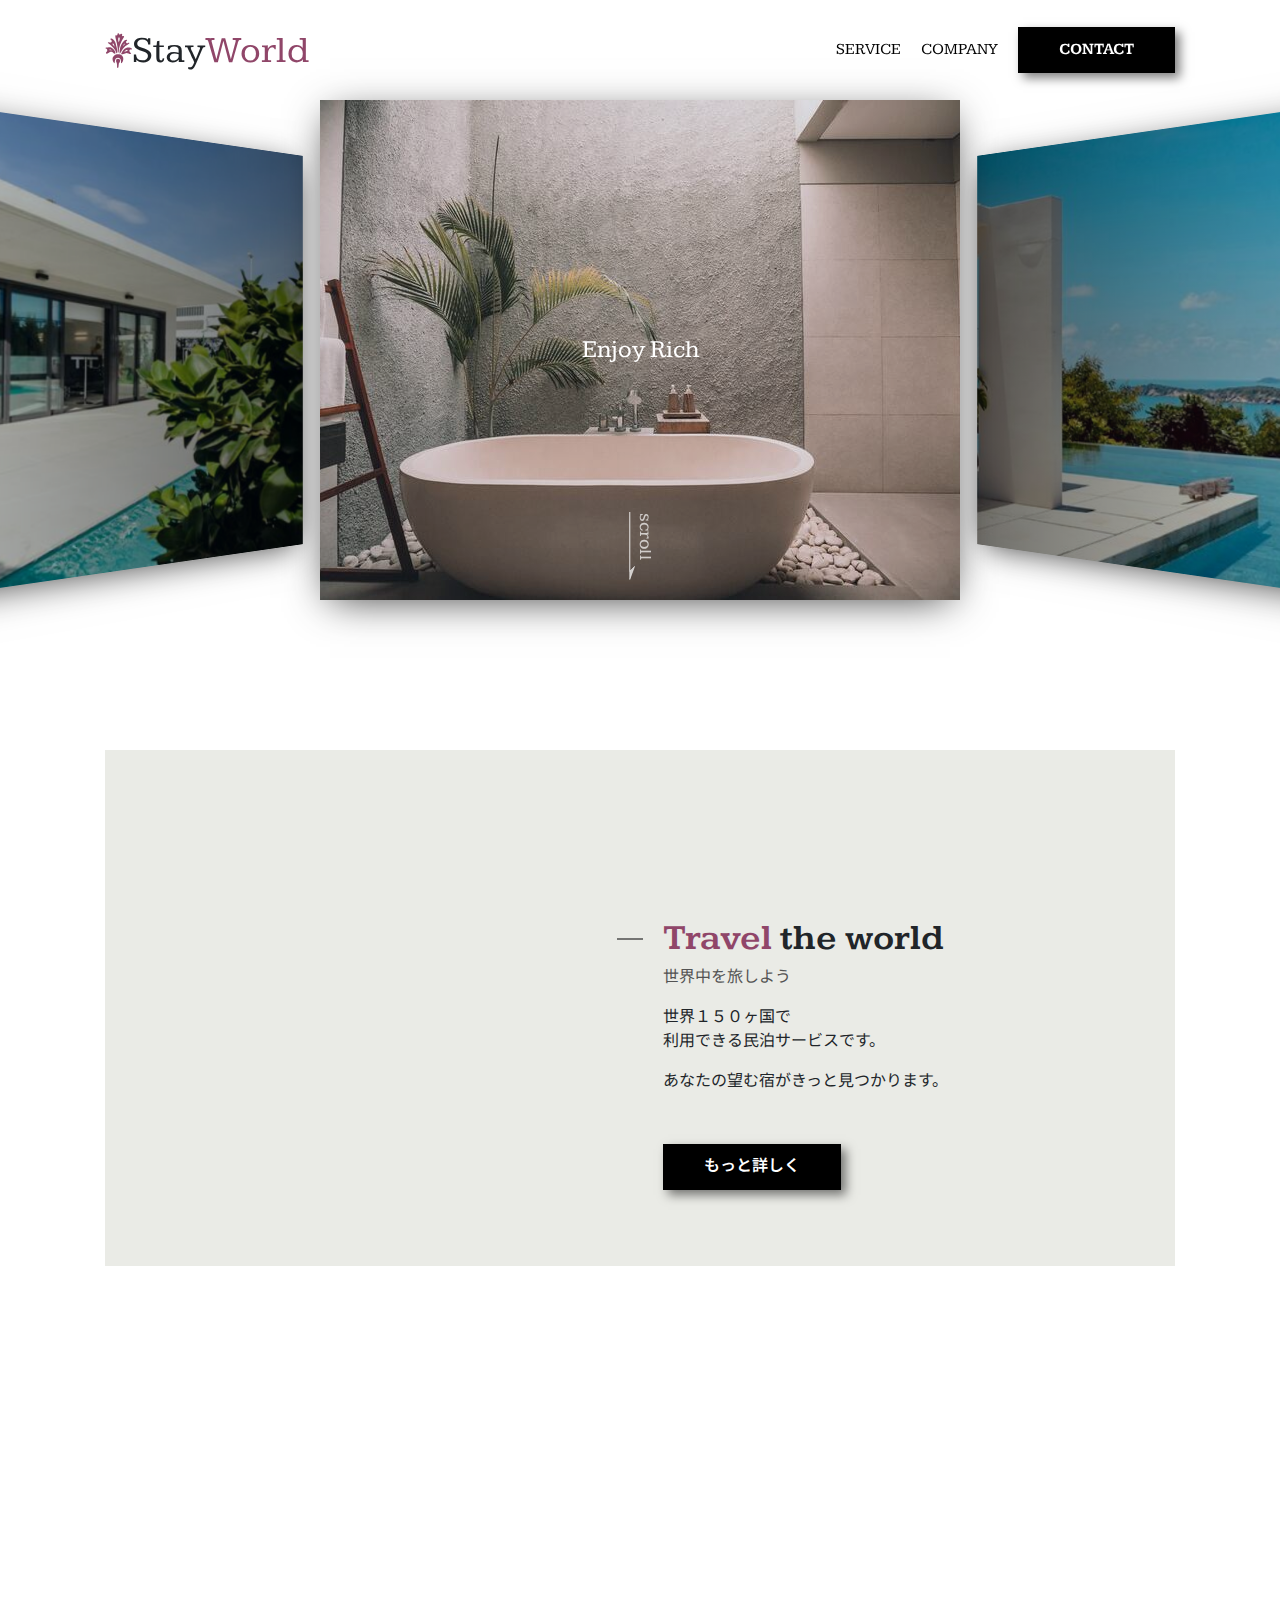
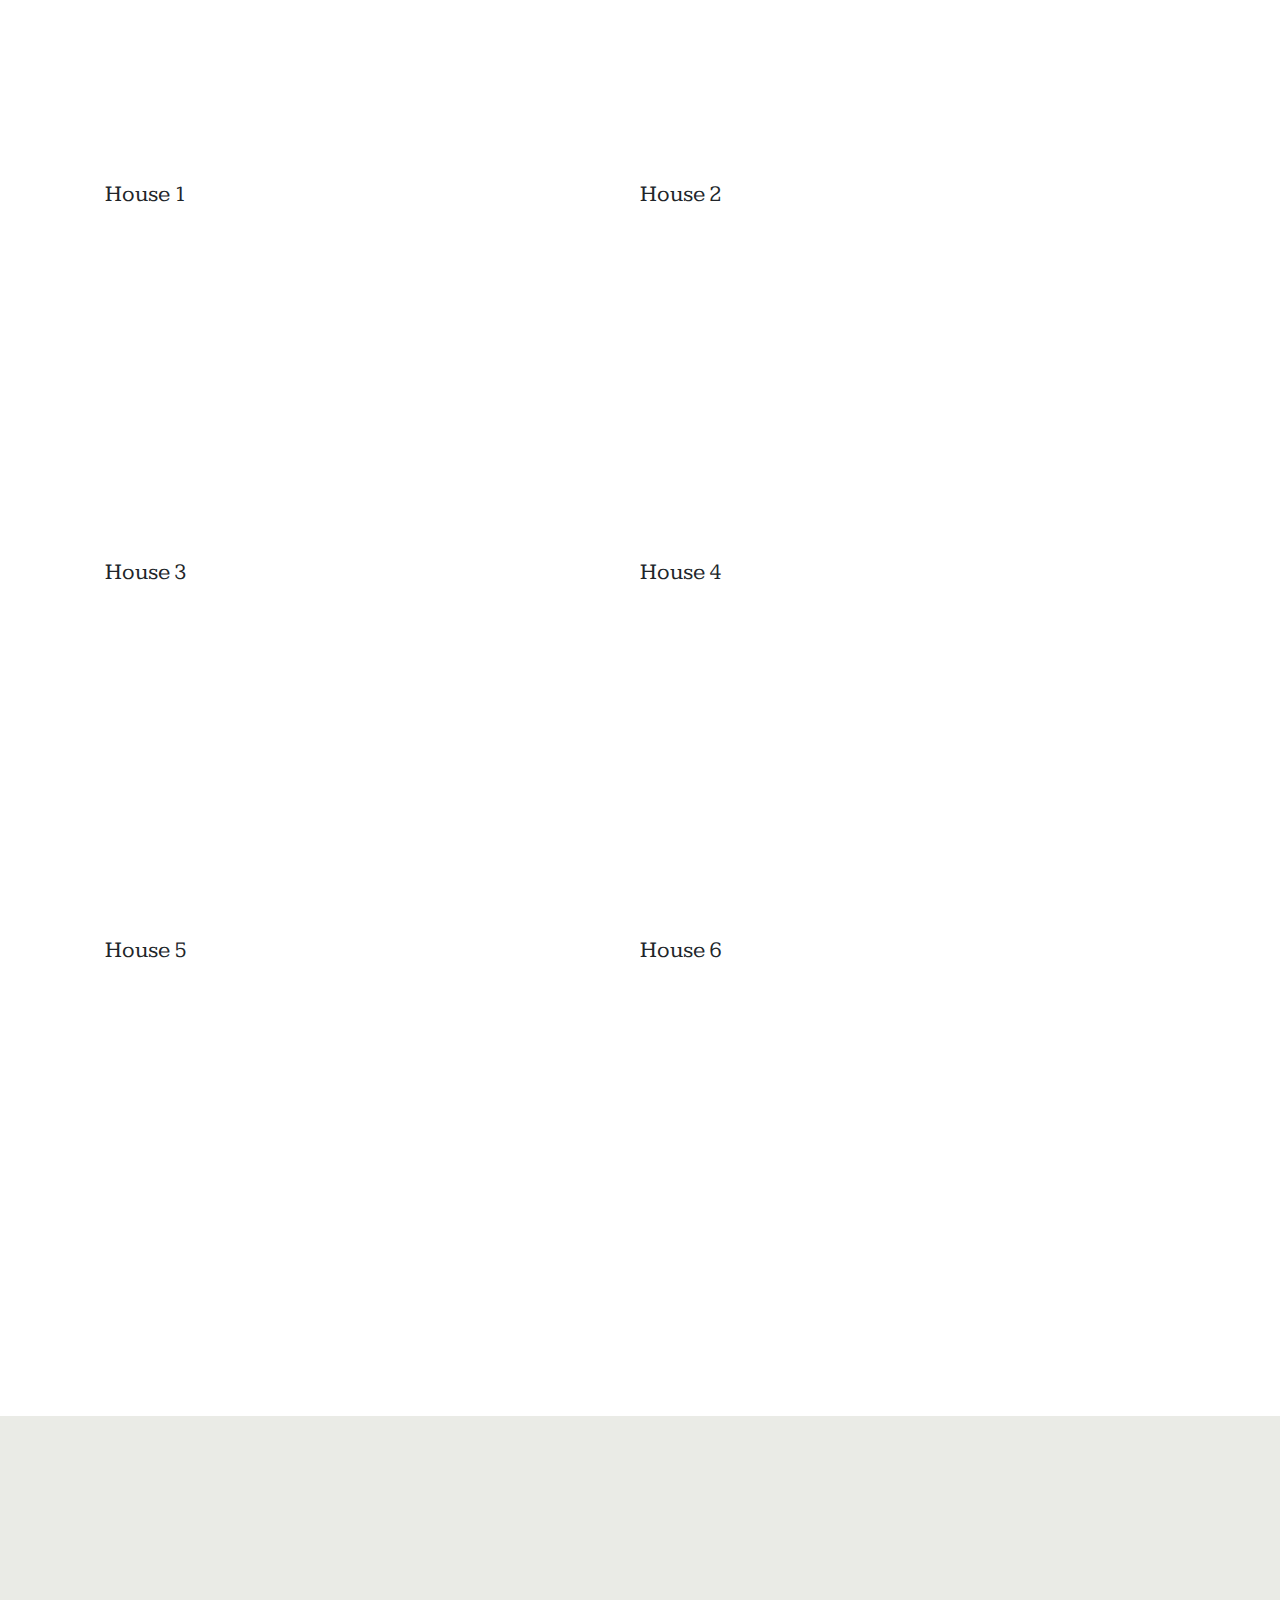
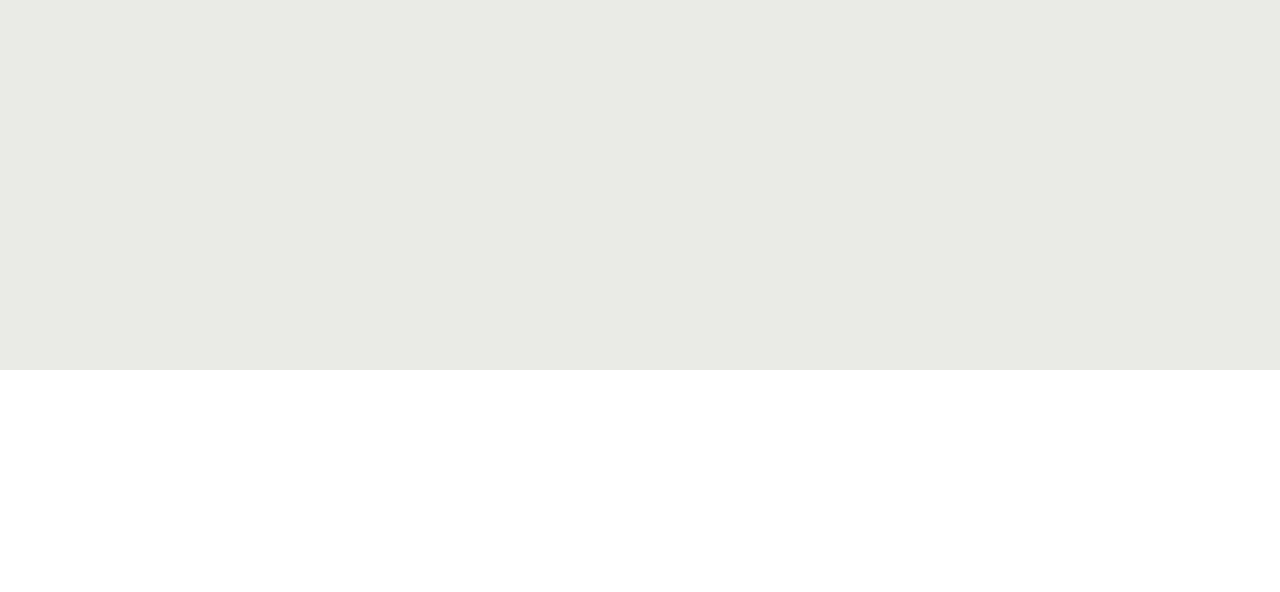
<file: public/index.html>
<!DOCTYPE html>
<html lang="ja">
  <head>
    <meta charset="UTF-8" />
    <meta name="viewport" content="width=device-width, initial-scale=1.0" />
    <meta http-equiv="X-UA-Compatible" content="ie=edge" />
    <title>StayWorld</title>
    <meta name="description" content="This site is a test site.">
    <link rel="icon" href="images/favicon.png">
    <link rel="stylesheet" href="styles/loader.css">
    <script src="scripts/vendors/pace.js"></script>
    <link href="https://fonts.googleapis.com/css2?family=Kameron:wght@400;700&family=Noto+Sans+JP:wght@500&display=swap" rel="stylesheet">
    <link rel="stylesheet" href="styles/vendors/bootstrap-reboot.css" />
    <link rel="stylesheet" href="styles/vendors/swiper.min.css" />
    <link rel="stylesheet" href="styles/style.css" />
  </head>
  <body>
    <div id="global-container">
      <div id="container">
        <div class="mobile-menu__cover"></div>
        <div class="nav-trigger"></div>
        <header class="header">
          <div class="header__inner appear up">
            <div class="logo item">
              <img src="images/logo.svg" alt="" class="logo__img" />
              <span class="logo__stay">Stay</span>
              <span class="logo__world">World</span>
            </div>
            <nav class="header__nav">
              <ul class="header__ul">
                <li class="header__li item"><a href="#">Service</a></li>
                <li class="header__li item"><a href="#">Company</a></li>
                <li class="header__li item">
                  <a class="btn filled" href="#">Contact</a>
                </li>
              </ul>
            </nav>
            <button class="mobile-menu__btn">
              <span></span>
              <span></span>
              <span></span>
            </button>
          </div>
        </header>
        <div id="content">
          <div class="hero">
            <div class="swiper-container">
              <div class="swiper-wrapper">
                <div class="swiper-slide">
                  <div class="hero__title">Enjoy Rich</div>
                  <img src="images/image-1.jpg" alt="" />
                </div>
                <div class="swiper-slide">
                  <div class="hero__title">Fantastic</div>
                  <img src="images/image-2.jpg" alt="" />
                </div>
                <div class="swiper-slide">
                  <div class="hero__title">Experience</div>
                  <img src="images/image-3.jpg" alt="" />
                </div>
              </div>
              <div class="hero__footer">
                <img class="hero__downarrow" src="images/arrow.svg" />
                <span class="hero__scrolltext">scroll</span>
              </div>
            </div>
          </div>
          <div id="main-content">
            <aside class="side left">
              <div class="side__inner">
                <a class="twitter icon tween-animate-title" href="#">Twitter</a>
                <a class="fb icon tween-animate-title" href="#">Facebook</a>
              </div>
            </aside>
            <main>
              <section class="travel">
                <div class="travel__inner">
                  <div class="travel__img cover-slide">
                    <img
                      class="img-zoom"
                      src="images/image-travel.jpg"
                      alt=""
                    />
                  </div>
                  <div class="travel__texts appear left">
                    <div class="travel__texts-inner">
                      <div class="travel__title main-title item">
                        <span class="purple">Travel</span>
                        <span>the world</span>
                      </div>
                      <div class="travel__sub sub-title item">世界中を旅しよう</div>
                      <div class="travel__description item">
                        <p>
                          世界１５０ヶ国で<br />利用できる民泊サービスです。
                        </p>
                        <p>あなたの望む宿がきっと見つかります。</p>
                      </div>
                      <div class="travel__btn item">
                        <button class="btn filled">もっと詳しく</button>
                      </div>
                    </div>
                  </div>
                </div>
              </section>
              <section class="houses">
                <div>
                  <h2 class="main-title tween-animate-title">Find Your House</h2>
                  <p class="sub-title tween-animate-title">お気に入りの宿泊先を見つけましょう</p>
                </div>
                <div class="houses__inner">
                  <div class="houses__item">
                    <div class="cover-slide hover-darken">
                      <div
                        class="bg-img-zoom img-bg50"
                        style="background-image: url(images/villa-1.jpg)"
                      ></div>
                    </div>
                    <p class="houses__title">House 1</p>
                  </div>
                  <div class="houses__item">
                    <div class="cover-slide hover-darken">
                      <div
                        class="bg-img-zoom img-bg50"
                        style="background-image: url(images/villa-2.jpg)"
                      ></div>
                    </div>
                    <p class="houses__title">House 2</p>
                  </div>
                  <div class="houses__item">
                    <div class="cover-slide hover-darken">
                      <div
                        class="bg-img-zoom img-bg50"
                        style="background-image: url(images/villa-3.jpg)"
                      ></div>
                    </div>
                    <p class="houses__title">House 3</p>
                  </div>
                  <div class="houses__item">
                    <div class="cover-slide hover-darken">
                      <div
                        class="bg-img-zoom img-bg50"
                        style="background-image: url(images/villa-4.jpg)"
                      ></div>
                    </div>
                    <p class="houses__title">House 4</p>
                  </div>
                  <div class="houses__item">
                    <div class="cover-slide hover-darken">
                      <div
                        class="bg-img-zoom img-bg50"
                        style="background-image: url(images/villa-5.jpg)"
                      ></div>
                    </div>
                    <p class="houses__title">House 5</p>
                  </div>
                  <div class="houses__item">
                    <div class="cover-slide hover-darken">
                      <div
                        class="bg-img-zoom img-bg50"
                        style="background-image: url(images/villa-6.jpg)"
                      ></div>
                    </div>
                    <p class="houses__title">House 6</p>
                  </div>
                  <div class="houses__btn appear up">
                    <button class="btn slide-bg item">もっと詳しく</button>
                  </div>
                </div>
              </section>
              <section class="popular">
                <div class="popular__header">
                  <h2 class="main-title tween-animate-title">Popular Place</h2>
                  <p class="sub-title tween-animate-title">人気の観光地で宿泊先を見つけましょう</p>
                </div>
                <div class="popular__inner appear up">
                  <div class="popular__container">
                    <div class="popular__item item">
                      <div class="popular__img">
                        <img src="images/image-p1.jpg" alt="" />
                      </div>
                      <div class="popular__title">パリ</div>
                    </div>
                    <div class="popular__item item">
                      <div class="popular__img">
                        <img src="images/image-p2.jpg" alt="" />
                      </div>
                      <div class="popular__title">ニューヨーク</div>
                    </div>
                    <div class="popular__item item">
                      <div class="popular__img">
                        <img src="images/image-p3.jpg" alt="" />
                      </div>
                      <div class="popular__title">香港</div>
                    </div>
                    <div class="popular__item item">
                      <div class="popular__img">
                        <img src="images/image-p4.jpg" alt="" />
                      </div>
                      <div class="popular__title">大阪</div>
                    </div>
                    <div class="popular__btn appear up">
                      <button class="btn cover-3d item">
                        <span>
                          一覧から探す
                        </span>
                      </button>
                    </div>
                  </div>
                </div>
              </section>
            </main>
            <aside class="side right">
              <div class="side__inner">
                <span class="tween-animate-title">&copy;Code Mafia</span>
              </div>
            </aside>
          </div>
        </div>
        <footer class="footer appear up">
          <div class="logo item">
            <img src="images/logo.svg" alt="" class="logo__img" />
            <span class="logo__stay">Stay</span>
            <span class="logo__world">World</span>
          </div>
          <nav class="footer__nav">
            <ul class="footer__ul">
              <li class="footer__li item"><a href="#">Service</a></li>
              <li class="footer__li item"><a href="#">Contact</a></li>
              <li class="footer__li item"><a href="#">Company</a></li>
              <li class="footer__li item"><a href="#">Sitemap</a></li>
            </ul>
            <div class="footer__copyright item">
              &copy; Code Mafia
            </div>
          </nav>
        </footer>
      </div>
      <nav class="mobile-menu">
        <div class="logo">
          <img src="images/logo.svg" alt="" class="logo__img" />
          <span class="logo__stay">Stay</span>
          <span class="logo__world">World</span>
        </div>
        <ul class="mobile-menu__main">
          <li class="mobile-menu__item">
            <a class="mobile-menu__link" href="#">
              <span class="main-title">Our Service</span>
              <span class="sub-title">サービスについて</span>
            </a>
          </li>
          <li class="mobile-menu__item">
            <a class="mobile-menu__link" href="#">
              <span class="main-title">About Us</span>
              <span class="sub-title">私たちについて</span>
            </a>
          </li>
          <li class="mobile-menu__item">
            <a class="mobile-menu__link" href="#">
              <span class="main-title">Contact Us</span>
              <span class="sub-title">コンタクト方法</span>
            </a>
          </li>
        </ul>
      </nav>
    </div>
    <script src="scripts/vendors/swiper.min.js"></script>
    <script src="scripts/vendors/TweenMax.min.js"></script>
    <script src="scripts/vendors/scroll-polyfill.js"></script>
    <script src="scripts/libs/scroll.js"></script>
    <script src="scripts/libs/text-animation.js"></script>
    <script src="scripts/libs/hero-slider.js"></script>
    <script src="scripts/libs/mobile-menu.js"></script>
    <script src="scripts/main.js"></script>
  </body>
</html>
</file>
<file: public/styles/loader.css>
.pace-done #global-container {
  -webkit-transition: opacity 1s;
  transition: opacity 1s;
  opacity: 1;
}

#global-container {
  opacity: 0;
}

.pace {
  z-index: 2000;
  position: fixed;
  margin: auto;
  top: 0;
  left: 0;
  right: 0;
  bottom: 0;
  width: 100px;
  height: 100px;
}

.pace .pace-progress {
  -webkit-transform: none !important;
          transform: none !important;
  text-align: center;
}

.pace .pace-progress::after {
  content: attr(data-progress-text);
  display: block;
  font-weight: 100;
  font-size: 2em;
  font-family: 'Helvetica Neue', 'Yu Gothic', 'Meiryo', sans-serif;
  color: #535353;
}

.pace.pace-inactive {
  display: none;
}

.pace-progress-inner {
  width: 40px;
  height: 40px;
  background-color: #904669;
  margin: 0 auto;
  -webkit-animation-name: sk-rotateplane;
          animation-name: sk-rotateplane;
  -webkit-animation-duration: 1.2s;
          animation-duration: 1.2s;
  -webkit-animation-timing-function: ease-in-out;
          animation-timing-function: ease-in-out;
  -webkit-animation-delay: 0s;
          animation-delay: 0s;
  -webkit-animation-iteration-count: infinite;
          animation-iteration-count: infinite;
  -webkit-animation-direction: normal;
          animation-direction: normal;
  -webkit-animation-fill-mode: forwards;
          animation-fill-mode: forwards;
}

@-webkit-keyframes sk-rotateplane {
  0% {
    -webkit-transform: perspective(120px) rotateX(0deg) rotateY(0deg);
            transform: perspective(120px) rotateX(0deg) rotateY(0deg);
  }
  50% {
    -webkit-transform: perspective(120px) rotateX(-180deg) rotateY(0deg);
            transform: perspective(120px) rotateX(-180deg) rotateY(0deg);
  }
  100% {
    -webkit-transform: perspective(120px) rotateX(-180deg) rotateY(-180deg);
            transform: perspective(120px) rotateX(-180deg) rotateY(-180deg);
  }
}

@keyframes sk-rotateplane {
  0% {
    -webkit-transform: perspective(120px) rotateX(0deg) rotateY(0deg);
            transform: perspective(120px) rotateX(0deg) rotateY(0deg);
  }
  50% {
    -webkit-transform: perspective(120px) rotateX(-180deg) rotateY(0deg);
            transform: perspective(120px) rotateX(-180deg) rotateY(0deg);
  }
  100% {
    -webkit-transform: perspective(120px) rotateX(-180deg) rotateY(-180deg);
            transform: perspective(120px) rotateX(-180deg) rotateY(-180deg);
  }
}
/*# sourceMappingURL=loader.css.map */
</file>
<file: public/styles/style.css>
@charset "UTF-8";
.appear.up .item {
  -webkit-transform: translateY(6px);
          transform: translateY(6px);
}

.appear.down .item {
  -webkit-transform: translateY(-6px);
          transform: translateY(-6px);
}

.appear.left .item {
  -webkit-transform: translateX(40px);
          transform: translateX(40px);
}

.appear.right .item {
  -webkit-transform: translateX(-40px);
          transform: translateX(-40px);
}

.appear .item {
  -webkit-transition: all 0.8s;
  transition: all 0.8s;
  opacity: 0;
}

.appear.inview .item {
  opacity: 1;
  -webkit-transform: none;
          transform: none;
}

.appear.inview .item:nth-child(1) {
  -webkit-transition-delay: 0.1s;
          transition-delay: 0.1s;
}

.appear.inview .item:nth-child(2) {
  -webkit-transition-delay: 0.2s;
          transition-delay: 0.2s;
}

.appear.inview .item:nth-child(3) {
  -webkit-transition-delay: 0.3s;
          transition-delay: 0.3s;
}

.appear.inview .item:nth-child(4) {
  -webkit-transition-delay: 0.4s;
          transition-delay: 0.4s;
}

.appear.inview .item:nth-child(5) {
  -webkit-transition-delay: 0.5s;
          transition-delay: 0.5s;
}

.appear.inview .item:nth-child(6) {
  -webkit-transition-delay: 0.6s;
          transition-delay: 0.6s;
}

.appear.inview .item:nth-child(7) {
  -webkit-transition-delay: 0.7s;
          transition-delay: 0.7s;
}

.appear.inview .item:nth-child(8) {
  -webkit-transition-delay: 0.8s;
          transition-delay: 0.8s;
}

.appear.inview .item:nth-child(9) {
  -webkit-transition-delay: 0.9s;
          transition-delay: 0.9s;
}

.appear.inview .item:nth-child(10) {
  -webkit-transition-delay: 1s;
          transition-delay: 1s;
}

.btn {
  position: relative;
  display: inline-block;
  background-color: white;
  border: 1px solid black;
  font-weight: 600;
  padding: 10px 40px;
  margin: 10px auto;
  cursor: pointer;
  -webkit-transition: all 0.3s;
  transition: all 0.3s;
  color: black;
  text-decoration: none !important;
}

.btn.float:hover {
  background-color: black;
  color: white;
  -webkit-box-shadow: 5px 5px 10px 0 rgba(0, 0, 0, 0.5);
          box-shadow: 5px 5px 10px 0 rgba(0, 0, 0, 0.5);
}

.btn.filled {
  background-color: black;
  color: white;
  -webkit-box-shadow: 5px 5px 10px 0 rgba(0, 0, 0, 0.5);
          box-shadow: 5px 5px 10px 0 rgba(0, 0, 0, 0.5);
}

.btn.filled:hover {
  background-color: white;
  color: black;
  -webkit-box-shadow: none;
          box-shadow: none;
}

.btn.letter-spacing:hover {
  background-color: black;
  letter-spacing: 3px;
  color: white;
}

.btn.shadow {
  -webkit-box-shadow: none;
          box-shadow: none;
}

.btn.shadow:hover {
  -webkit-transform: translate(-2.5px, -2.5px);
          transform: translate(-2.5px, -2.5px);
  -webkit-box-shadow: 5px 5px 0 0 black;
          box-shadow: 5px 5px 0 0 black;
}

.btn.solid {
  -webkit-box-shadow: 2px 2px 0 0 black;
          box-shadow: 2px 2px 0 0 black;
  border-radius: 7px;
}

.btn.solid:hover {
  -webkit-transform: translate(2px, 2px);
          transform: translate(2px, 2px);
  -webkit-box-shadow: none;
          box-shadow: none;
}

.btn.slide-bg {
  position: relative;
  overflow: hidden;
  z-index: 1;
}

.btn.slide-bg::before {
  content: "";
  display: inline-block;
  width: 100%;
  height: 100%;
  background-color: black;
  position: absolute;
  top: 0;
  left: 0;
  -webkit-transform: translateX(-100%);
          transform: translateX(-100%);
  -webkit-transition: -webkit-transform 0.3s;
  transition: -webkit-transform 0.3s;
  transition: transform 0.3s;
  transition: transform 0.3s, -webkit-transform 0.3s;
  z-index: -1;
}

.btn.slide-bg:hover {
  color: white;
}

.btn.slide-bg:hover::before {
  -webkit-transform: none;
          transform: none;
}

.btn.cover-3d {
  position: relative;
  z-index: 1;
  -webkit-transform-style: preserve-3d;
          transform-style: preserve-3d;
  -webkit-perspective: 300px;
          perspective: 300px;
}

.btn.cover-3d span {
  display: inline-block;
  -webkit-transform: translateZ(20px);
          transform: translateZ(20px);
}

.btn.cover-3d::before {
  content: "";
  display: inline-block;
  width: 100%;
  height: 100%;
  background-color: black;
  position: absolute;
  top: 0;
  left: 0;
  -webkit-transform: rotateX(90deg);
          transform: rotateX(90deg);
  -webkit-transition: all 0.3s;
  transition: all 0.3s;
  -webkit-transform-origin: top center;
          transform-origin: top center;
  opacity: 0;
}

.btn.cover-3d:hover {
  color: white;
}

.btn.cover-3d:hover::before {
  -webkit-transform: none;
          transform: none;
  opacity: 1;
}

.btn-cubic {
  position: relative;
  display: inline-block;
  -webkit-transform-style: preserve-3d;
          transform-style: preserve-3d;
  -webkit-perspective: 300px;
          perspective: 300px;
  width: 150px;
  height: 50px;
  margin: 0 auto;
  cursor: pointer;
  font-weight: 600;
}

.btn-cubic span {
  position: absolute;
  top: 0;
  left: 0;
  width: 100%;
  height: 100%;
  border: 1px solid black;
  line-height: 48px;
  text-align: center;
  -webkit-transition: all 0.3s;
  transition: all 0.3s;
  -webkit-transform-origin: center center -25px;
          transform-origin: center center -25px;
  color: black;
}

.btn-cubic .hovering {
  background-color: black;
  color: white;
  -webkit-transform: rotateX(90deg);
          transform: rotateX(90deg);
}

.btn-cubic .default {
  background-color: white;
  color: black;
  -webkit-transform: rotateX(0);
          transform: rotateX(0);
}

.btn-cubic:hover .hovering {
  -webkit-transform: rotateX(0);
          transform: rotateX(0);
}

.btn-cubic:hover .default {
  -webkit-transform: rotateX(-90deg);
          transform: rotateX(-90deg);
}

.swiper-container {
  overflow: visible !important;
}

.swiper-slide {
  height: 500px;
  overflow: hidden;
}

.swiper-slide > img {
  width: 100%;
  height: 100%;
  max-width: 100%;
  -o-object-fit: cover;
     object-fit: cover;
  -webkit-transform: scale(1.3);
          transform: scale(1.3);
  -webkit-transition: -webkit-transform 1.9s ease;
  transition: -webkit-transform 1.9s ease;
  transition: transform 1.9s ease;
  transition: transform 1.9s ease, -webkit-transform 1.9s ease;
}

.swiper-slide::after {
  content: "";
  position: absolute;
  top: 0;
  left: 0;
  width: 100%;
  height: 100%;
  background-color: rgba(0, 61, 125, 0.1);
}

.swiper-slide-active > img {
  -webkit-transform: none;
          transform: none;
}

.swiper-slide-active .hero__title {
  opacity: 1;
  -webkit-transform: translate(-50%, -50%);
          transform: translate(-50%, -50%);
}

.hero {
  overflow: hidden;
  padding-top: 100px;
}

.hero__title {
  position: absolute;
  top: 50%;
  left: 50%;
  -webkit-transform: translate(-50%, calc(-50% + 20px));
          transform: translate(-50%, calc(-50% + 20px));
  color: white;
  font-size: 25px;
  z-index: 2;
  opacity: 0;
  -webkit-transition: opacity 0.3s ease 1s, -webkit-transform 0.3s ease 1s;
  transition: opacity 0.3s ease 1s, -webkit-transform 0.3s ease 1s;
  transition: opacity 0.3s ease 1s, transform 0.3s ease 1s;
  transition: opacity 0.3s ease 1s, transform 0.3s ease 1s, -webkit-transform 0.3s ease 1s;
}

.hero__footer {
  position: absolute;
  left: 50%;
  bottom: 20px;
  -webkit-transform: translateX(-50%);
          transform: translateX(-50%);
  z-index: 2;
  height: 68px;
  width: 22px;
  overflow: hidden;
}

.hero__downarrow {
  position: absolute;
  left: 0;
  bottom: 0;
  width: 6px;
  -webkit-animation-name: kf-arrow-anime;
          animation-name: kf-arrow-anime;
  -webkit-animation-duration: 2s;
          animation-duration: 2s;
  -webkit-animation-timing-function: linear;
          animation-timing-function: linear;
  -webkit-animation-delay: 0s;
          animation-delay: 0s;
  -webkit-animation-iteration-count: infinite;
          animation-iteration-count: infinite;
  -webkit-animation-direction: normal;
          animation-direction: normal;
  -webkit-animation-fill-mode: forwards;
          animation-fill-mode: forwards;
}

.hero__scrolltext {
  position: absolute;
  -webkit-transform: rotate(90deg);
          transform: rotate(90deg);
  color: rgba(255, 255, 255, 0.7);
  left: -8px;
  top: 11px;
  font-size: 1.2em;
}

@-webkit-keyframes kf-arrow-anime {
  0%,
  50%,
  100% {
    -webkit-transform: translateY(-10%);
            transform: translateY(-10%);
  }
  30% {
    -webkit-transform: none;
            transform: none;
  }
}

@keyframes kf-arrow-anime {
  0%,
  50%,
  100% {
    -webkit-transform: translateY(-10%);
            transform: translateY(-10%);
  }
  30% {
    -webkit-transform: none;
            transform: none;
  }
}

.animate-title,
.tween-animate-title {
  opacity: 0;
}

.animate-title.inview,
.tween-animate-title.inview {
  opacity: 1;
}

.animate-title.inview .char,
.tween-animate-title.inview .char {
  display: inline-block;
}

.animate-title .char,
.tween-animate-title .char {
  opacity: 0;
}

.animate-title.inview .char {
  -webkit-animation-name: kf-animate-chars;
          animation-name: kf-animate-chars;
  -webkit-animation-duration: 0.5s;
          animation-duration: 0.5s;
  -webkit-animation-timing-function: cubic-bezier(0.39, 1.57, 0.58, 1);
          animation-timing-function: cubic-bezier(0.39, 1.57, 0.58, 1);
  -webkit-animation-delay: 0s;
          animation-delay: 0s;
  -webkit-animation-iteration-count: 1;
          animation-iteration-count: 1;
  -webkit-animation-direction: normal;
          animation-direction: normal;
  -webkit-animation-fill-mode: both;
          animation-fill-mode: both;
}

.animate-title.inview .char:nth-child(1) {
  -webkit-animation-delay: 0.04s;
          animation-delay: 0.04s;
}

.animate-title.inview .char:nth-child(2) {
  -webkit-animation-delay: 0.08s;
          animation-delay: 0.08s;
}

.animate-title.inview .char:nth-child(3) {
  -webkit-animation-delay: 0.12s;
          animation-delay: 0.12s;
}

.animate-title.inview .char:nth-child(4) {
  -webkit-animation-delay: 0.16s;
          animation-delay: 0.16s;
}

.animate-title.inview .char:nth-child(5) {
  -webkit-animation-delay: 0.2s;
          animation-delay: 0.2s;
}

.animate-title.inview .char:nth-child(6) {
  -webkit-animation-delay: 0.24s;
          animation-delay: 0.24s;
}

.animate-title.inview .char:nth-child(7) {
  -webkit-animation-delay: 0.28s;
          animation-delay: 0.28s;
}

.animate-title.inview .char:nth-child(8) {
  -webkit-animation-delay: 0.32s;
          animation-delay: 0.32s;
}

.animate-title.inview .char:nth-child(9) {
  -webkit-animation-delay: 0.36s;
          animation-delay: 0.36s;
}

.animate-title.inview .char:nth-child(10) {
  -webkit-animation-delay: 0.4s;
          animation-delay: 0.4s;
}

.animate-title.inview .char:nth-child(11) {
  -webkit-animation-delay: 0.44s;
          animation-delay: 0.44s;
}

.animate-title.inview .char:nth-child(12) {
  -webkit-animation-delay: 0.48s;
          animation-delay: 0.48s;
}

.animate-title.inview .char:nth-child(13) {
  -webkit-animation-delay: 0.52s;
          animation-delay: 0.52s;
}

.animate-title.inview .char:nth-child(14) {
  -webkit-animation-delay: 0.56s;
          animation-delay: 0.56s;
}

.animate-title.inview .char:nth-child(15) {
  -webkit-animation-delay: 0.6s;
          animation-delay: 0.6s;
}

.animate-title.inview .char:nth-child(16) {
  -webkit-animation-delay: 0.64s;
          animation-delay: 0.64s;
}

.animate-title.inview .char:nth-child(17) {
  -webkit-animation-delay: 0.68s;
          animation-delay: 0.68s;
}

.animate-title.inview .char:nth-child(18) {
  -webkit-animation-delay: 0.72s;
          animation-delay: 0.72s;
}

.animate-title.inview .char:nth-child(19) {
  -webkit-animation-delay: 0.76s;
          animation-delay: 0.76s;
}

.animate-title.inview .char:nth-child(20) {
  -webkit-animation-delay: 0.8s;
          animation-delay: 0.8s;
}

.animate-title.inview .char:nth-child(21) {
  -webkit-animation-delay: 0.84s;
          animation-delay: 0.84s;
}

.animate-title.inview .char:nth-child(22) {
  -webkit-animation-delay: 0.88s;
          animation-delay: 0.88s;
}

.animate-title.inview .char:nth-child(23) {
  -webkit-animation-delay: 0.92s;
          animation-delay: 0.92s;
}

.animate-title.inview .char:nth-child(24) {
  -webkit-animation-delay: 0.96s;
          animation-delay: 0.96s;
}

.animate-title.inview .char:nth-child(25) {
  -webkit-animation-delay: 1s;
          animation-delay: 1s;
}

.animate-title.inview .char:nth-child(26) {
  -webkit-animation-delay: 1.04s;
          animation-delay: 1.04s;
}

.animate-title.inview .char:nth-child(27) {
  -webkit-animation-delay: 1.08s;
          animation-delay: 1.08s;
}

.animate-title.inview .char:nth-child(28) {
  -webkit-animation-delay: 1.12s;
          animation-delay: 1.12s;
}

.animate-title.inview .char:nth-child(29) {
  -webkit-animation-delay: 1.16s;
          animation-delay: 1.16s;
}

.animate-title.inview .char:nth-child(30) {
  -webkit-animation-delay: 1.2s;
          animation-delay: 1.2s;
}

@-webkit-keyframes kf-animate-chars {
  0% {
    opacity: 0;
    -webkit-transform: translateY(-50%);
            transform: translateY(-50%);
  }
  100% {
    opacity: 1;
    -webkit-transform: translateY(0);
            transform: translateY(0);
  }
}

@keyframes kf-animate-chars {
  0% {
    opacity: 0;
    -webkit-transform: translateY(-50%);
            transform: translateY(-50%);
  }
  100% {
    opacity: 1;
    -webkit-transform: translateY(0);
            transform: translateY(0);
  }
}

.cover-slide {
  position: relative;
  overflow: hidden;
}

.cover-slide::after {
  content: "";
  position: absolute;
  z-index: 2;
  top: 0;
  left: 0;
  right: 0;
  bottom: 0;
  background-color: #eaebe6;
  opacity: 0;
}

.cover-slide.inview::after {
  opacity: 1;
  -webkit-animation-name: kf-cover-slide;
          animation-name: kf-cover-slide;
  -webkit-animation-duration: 1.6s;
          animation-duration: 1.6s;
  -webkit-animation-timing-function: ease-in-out;
          animation-timing-function: ease-in-out;
  -webkit-animation-delay: 0s;
          animation-delay: 0s;
  -webkit-animation-iteration-count: 1;
          animation-iteration-count: 1;
  -webkit-animation-direction: normal;
          animation-direction: normal;
  -webkit-animation-fill-mode: both;
          animation-fill-mode: both;
}

@-webkit-keyframes kf-cover-slide {
  0% {
    -webkit-transform-origin: left;
            transform-origin: left;
    -webkit-transform: scaleX(0);
            transform: scaleX(0);
  }
  50% {
    -webkit-transform-origin: left;
            transform-origin: left;
    -webkit-transform: scaleX(1);
            transform: scaleX(1);
  }
  50.1% {
    -webkit-transform-origin: right;
            transform-origin: right;
    -webkit-transform: scaleX(1);
            transform: scaleX(1);
  }
  100% {
    -webkit-transform-origin: right;
            transform-origin: right;
    -webkit-transform: scaleX(0);
            transform: scaleX(0);
  }
}

@keyframes kf-cover-slide {
  0% {
    -webkit-transform-origin: left;
            transform-origin: left;
    -webkit-transform: scaleX(0);
            transform: scaleX(0);
  }
  50% {
    -webkit-transform-origin: left;
            transform-origin: left;
    -webkit-transform: scaleX(1);
            transform: scaleX(1);
  }
  50.1% {
    -webkit-transform-origin: right;
            transform-origin: right;
    -webkit-transform: scaleX(1);
            transform: scaleX(1);
  }
  100% {
    -webkit-transform-origin: right;
            transform-origin: right;
    -webkit-transform: scaleX(0);
            transform: scaleX(0);
  }
}

.img-zoom, .bg-img-zoom {
  opacity: 0;
}

.inview .img-zoom, .inview .bg-img-zoom {
  opacity: 1;
  -webkit-transition: -webkit-transform 0.3s ease;
  transition: -webkit-transform 0.3s ease;
  transition: transform 0.3s ease;
  transition: transform 0.3s ease, -webkit-transform 0.3s ease;
  -webkit-animation-name: kf-img-show;
          animation-name: kf-img-show;
  -webkit-animation-duration: 1.6s;
          animation-duration: 1.6s;
  -webkit-animation-timing-function: ease-in-out;
          animation-timing-function: ease-in-out;
  -webkit-animation-delay: 0s;
          animation-delay: 0s;
  -webkit-animation-iteration-count: 1;
          animation-iteration-count: 1;
  -webkit-animation-direction: normal;
          animation-direction: normal;
  -webkit-animation-fill-mode: none;
          animation-fill-mode: none;
}

.inview .img-zoom:hover, .inview .bg-img-zoom:hover {
  -webkit-transform: scale(1.05);
          transform: scale(1.05);
}

@-webkit-keyframes kf-img-show {
  0% {
    opacity: 0;
  }
  50% {
    opacity: 0;
  }
  50.1% {
    opacity: 1;
    -webkit-transform: scale(1.5);
            transform: scale(1.5);
  }
  100% {
    opacity: 1;
  }
}

@keyframes kf-img-show {
  0% {
    opacity: 0;
  }
  50% {
    opacity: 0;
  }
  50.1% {
    opacity: 1;
    -webkit-transform: scale(1.5);
            transform: scale(1.5);
  }
  100% {
    opacity: 1;
  }
}

.hover-darken::before {
  content: "";
  position: absolute;
  top: 0;
  left: 0;
  width: 100%;
  height: 100%;
  z-index: 1;
  -webkit-transition: background-color 0.3s ease;
  transition: background-color 0.3s ease;
  pointer-events: none;
  -webkit-animation-name: kf-img-show;
          animation-name: kf-img-show;
  -webkit-animation-duration: 1.6s;
          animation-duration: 1.6s;
  -webkit-animation-timing-function: ease-in-out;
          animation-timing-function: ease-in-out;
  -webkit-animation-delay: 0s;
          animation-delay: 0s;
  -webkit-animation-iteration-count: 1;
          animation-iteration-count: 1;
  -webkit-animation-direction: normal;
          animation-direction: normal;
  -webkit-animation-fill-mode: none;
          animation-fill-mode: none;
}

.hover-darken:hover::before {
  background-color: rgba(0, 0, 0, 0.4);
}

.bg-img-zoom {
  background-image: url(images/image-1.jpg);
  background-repeat: no-repeat;
  background-position: center;
  background-size: cover;
  width: 100%;
}

.img-bg50 {
  position: relative;
}

.img-bg50::before {
  display: block;
  content: '';
  padding-top: 50%;
}

.mobile-menu {
  position: fixed;
  right: 0;
  top: 60px;
  width: 300px;
}

.mobile-menu .logo {
  padding: 0 40px;
  font-size: 38px;
}

.mobile-menu__btn {
  background-color: unset;
  border: none;
  outline: none !important;
  cursor: pointer;
}

.mobile-menu__btn > span {
  background-color: black;
  width: 35px;
  height: 2px;
  display: block;
  margin-bottom: 9px;
  -webkit-transition: -webkit-transform 0.7s;
  transition: -webkit-transform 0.7s;
  transition: transform 0.7s;
  transition: transform 0.7s, -webkit-transform 0.7s;
}

.mobile-menu__btn > span:last-child {
  margin-bottom: 0;
}

.mobile-menu__cover {
  position: absolute;
  top: 0;
  left: 0;
  width: 100%;
  height: 100%;
  background-color: rgba(0, 0, 0, 0.3);
  opacity: 0;
  visibility: hidden;
  -webkit-transition: opacity 1s;
  transition: opacity 1s;
  cursor: pointer;
  z-index: 200;
}

.mobile-menu__main {
  padding: 0;
  -webkit-perspective: 2000px;
          perspective: 2000px;
  -webkit-transform-style: preserve-3d;
          transform-style: preserve-3d;
}

.mobile-menu__item {
  list-style: none;
  display: block;
  -webkit-transform: translate3d(0, 0, -1000px);
          transform: translate3d(0, 0, -1000px);
  padding: 0 40px;
  -webkit-transition: opacity 0.2s, -webkit-transform 0.3s;
  transition: opacity 0.2s, -webkit-transform 0.3s;
  transition: transform 0.3s, opacity 0.2s;
  transition: transform 0.3s, opacity 0.2s, -webkit-transform 0.3s;
  opacity: 0;
}

.mobile-menu__link {
  display: block;
  margin-top: 30px;
  color: black;
  text-decoration: none !important;
}

.menu-open #container {
  -webkit-transform: translate(-300px, 60px);
          transform: translate(-300px, 60px);
  -webkit-box-shadow: 0 8px 40px -10px rgba(0, 0, 0, 0.8);
          box-shadow: 0 8px 40px -10px rgba(0, 0, 0, 0.8);
}

.menu-open .mobile-menu__cover {
  opacity: 1;
  visibility: visible;
}

.menu-open .mobile-menu__item {
  -webkit-transform: none;
          transform: none;
  opacity: 1;
}

.menu-open .mobile-menu__item:nth-child(1) {
  -webkit-transition-delay: 0.07s;
          transition-delay: 0.07s;
}

.menu-open .mobile-menu__item:nth-child(2) {
  -webkit-transition-delay: 0.14s;
          transition-delay: 0.14s;
}

.menu-open .mobile-menu__item:nth-child(3) {
  -webkit-transition-delay: 0.21s;
          transition-delay: 0.21s;
}

.menu-open .mobile-menu__item:nth-child(4) {
  -webkit-transition-delay: 0.28s;
          transition-delay: 0.28s;
}

.menu-open .mobile-menu__item:nth-child(5) {
  -webkit-transition-delay: 0.35s;
          transition-delay: 0.35s;
}

.menu-open .mobile-menu__btn > span {
  background-color: black;
}

.menu-open .mobile-menu__btn > span:nth-child(1) {
  -webkit-transition-delay: 70ms;
          transition-delay: 70ms;
  -webkit-transform: translateY(11px) rotate(135deg);
          transform: translateY(11px) rotate(135deg);
}

.menu-open .mobile-menu__btn > span:nth-child(2) {
  -webkit-transition-delay: 0s;
          transition-delay: 0s;
  -webkit-transform: translateX(-18px) scaleX(0);
          transform: translateX(-18px) scaleX(0);
}

.menu-open .mobile-menu__btn > span:nth-child(3) {
  -webkit-transition-delay: 140ms;
          transition-delay: 140ms;
  -webkit-transform: translateY(-11px) rotate(-135deg);
          transform: translateY(-11px) rotate(-135deg);
}

/******************************************************************

Stylesheet: ベーススタイル

******************************************************************/
body {
  font-family: "Kameron", "Noto Sans JP", sans-serif;
}

img {
  max-width: 100%;
  vertical-align: bottom;
}

.font-sm, .sub-title {
  font-size: 14px;
}

.font-md, .popular__title {
  font-size: 17px;
}

.font-lr, .houses__title {
  font-size: 17px;
}

.font-lg, .main-title {
  font-size: 25px;
}

.mb-sm, .travel__sub, .travel__img, .houses__title, .popular__title {
  margin-bottom: 16px !important;
}

.mb-lg, .travel, .houses, .popular__btn {
  margin-bottom: 80px !important;
}

.pb-sm, .travel__texts, .popular__container {
  padding-bottom: 16px !important;
}

.pb-lg, .hero {
  padding-bottom: 80px !important;
}

.content-width, .header__inner, .travel, .houses, .popular__header, .popular__container, .footer {
  width: 90%;
  margin: 0 auto;
  max-width: 1070px;
}

.main-title {
  font-weight: 600;
  margin-bottom: 0;
  display: block;
}

.sub-title {
  color: #535353;
}

.flex, .travel__inner, .houses__inner, .popular__container, .footer__nav, .footer__ul {
  display: -webkit-box;
  display: -ms-flexbox;
  display: flex;
  -webkit-box-orient: vertical;
  -webkit-box-direction: normal;
      -ms-flex-direction: column;
          flex-direction: column;
}

.purple {
  color: #904669;
}

#main-content {
  position: relative;
  z-index: 0;
}

main {
  position: relative;
  z-index: -1;
}

#container {
  background-color: white;
  position: relative;
  z-index: 10;
  -webkit-transition: -webkit-transform 0.5s, -webkit-box-shadow 0.5s;
  transition: -webkit-transform 0.5s, -webkit-box-shadow 0.5s;
  transition: transform 0.5s, box-shadow 0.5s;
  transition: transform 0.5s, box-shadow 0.5s, -webkit-transform 0.5s, -webkit-box-shadow 0.5s;
}

.header {
  position: fixed;
  top: 0;
  left: 0;
  width: 100%;
  height: 100px;
  background-color: transparent;
  display: -webkit-box;
  display: -ms-flexbox;
  display: flex;
  -webkit-box-align: center;
      -ms-flex-align: center;
          align-items: center;
  z-index: 100;
}

.header.triggered {
  background-color: rgba(255, 255, 255, 0.9);
  -webkit-box-shadow: 10px 0 25px -10px rgba(0, 0, 0, 0.5);
          box-shadow: 10px 0 25px -10px rgba(0, 0, 0, 0.5);
}

.header__nav {
  display: none;
}

.header__ul {
  display: -webkit-box;
  display: -ms-flexbox;
  display: flex;
  -webkit-box-align: center;
      -ms-flex-align: center;
          align-items: center;
  padding: 0;
  margin: 0;
  list-style: none;
}

.header__li {
  margin-left: 20px;
}

.header__li > a {
  color: black;
  text-decoration: none !important;
  text-transform: uppercase;
}

.header .logo {
  font-size: 38px;
  -webkit-box-pack: center;
      -ms-flex-pack: center;
          justify-content: center;
}

.header__inner {
  display: -webkit-box;
  display: -ms-flexbox;
  display: flex;
  -webkit-box-pack: justify;
      -ms-flex-pack: justify;
          justify-content: space-between;
  -webkit-box-align: center;
      -ms-flex-align: center;
          align-items: center;
}

.travel__inner {
  -webkit-box-pack: justify;
      -ms-flex-pack: justify;
          justify-content: space-between;
  padding: 15px;
  background-color: #eaebe6;
  position: relative;
  z-index: 0;
}

.travel__title {
  position: relative;
}

.travel__title::before {
  display: none;
  content: "";
  position: absolute;
  top: 50%;
  left: -120px;
  width: 100px;
  height: 1px;
  background-color: black;
  -webkit-transform: translateY(-50%) scaleX(0);
          transform: translateY(-50%) scaleX(0);
  -webkit-transition: -webkit-transform 0.3s ease 1.6s;
  transition: -webkit-transform 0.3s ease 1.6s;
  transition: transform 0.3s ease 1.6s;
  transition: transform 0.3s ease 1.6s, -webkit-transform 0.3s ease 1.6s;
  -webkit-transform-origin: right;
          transform-origin: right;
}

.travel__img {
  height: 300px;
  -webkit-transition: -webkit-box-shadow 1ms linear 0.8s;
  transition: -webkit-box-shadow 1ms linear 0.8s;
  transition: box-shadow 1ms linear 0.8s;
  transition: box-shadow 1ms linear 0.8s, -webkit-box-shadow 1ms linear 0.8s;
}

.travel__img > img {
  position: relative;
  z-index: -1;
  -o-object-fit: cover;
     object-fit: cover;
  width: 100%;
  height: 100%;
}

.travel__img.inview {
  -webkit-box-shadow: inset 0 0 30px black;
          box-shadow: inset 0 0 30px black;
}

.travel__texts.inview .travel__title::before {
  -webkit-transform: translateY(-50%);
          transform: translateY(-50%);
}

.houses__btn {
  text-align: center;
  -ms-flex-preferred-size: 100%;
      flex-basis: 100%;
}

.popular__inner {
  position: relative;
}

.popular__inner::before {
  display: block;
  content: "";
  position: absolute;
  top: 10%;
  left: 0;
  width: 100%;
  height: 90%;
  background: #eaebe6;
}

.popular__container {
  position: relative;
  z-index: 2;
}

.popular__btn {
  text-align: center;
  -ms-flex-preferred-size: 100%;
      flex-basis: 100%;
}

.popular__img {
  height: 150px;
  overflow: hidden;
  margin-bottom: 5px;
}

.popular__img > img {
  -o-object-fit: cover;
     object-fit: cover;
  height: 100%;
  width: 100%;
}

.logo {
  font-size: 42px;
  display: -webkit-box;
  display: -ms-flexbox;
  display: flex;
}

.logo__img {
  width: 0.7em;
}

.logo__world {
  color: #904669;
}

.footer {
  padding: 60px 0;
}

.footer__nav {
  -webkit-box-pack: justify;
      -ms-flex-pack: justify;
          justify-content: space-between;
  -webkit-box-align: center;
      -ms-flex-align: center;
          align-items: center;
  text-align: center;
}

.footer__ul {
  padding: 0;
  margin: 0;
  list-style: none;
}

.footer__li {
  padding: 0;
  margin: 10px;
}

.footer__li > a {
  color: #535353;
}

.footer .logo {
  font-size: 38px;
  -webkit-box-pack: center;
      -ms-flex-pack: center;
          justify-content: center;
}

.side {
  display: none;
  position: fixed;
  top: 70%;
  -webkit-transform: translateY(-50%);
          transform: translateY(-50%);
  -webkit-transition: all .3s ease-in;
  transition: all .3s ease-in;
}

.side .tween-animate-title {
  color: black;
  text-decoration: none !important;
  margin: 0 40px;
  vertical-align: middle;
  letter-spacing: 2px;
}

.side.left {
  left: -50px;
}

.side.left.inview {
  left: 50px;
}

.side.left .side__inner {
  -webkit-transform-origin: top left;
          transform-origin: top left;
  -webkit-transform: rotate(-90deg);
          transform: rotate(-90deg);
}

.side.right {
  right: -50px;
}

.side.right.inview {
  right: 50px;
}

.side.right .side__inner {
  -webkit-transform-origin: top right;
          transform-origin: top right;
  -webkit-transform: rotate(90deg);
          transform: rotate(90deg);
}

.icon {
  position: relative;
}

.icon::before {
  display: block;
  content: "";
  position: absolute;
  top: 50%;
  left: -20px;
  width: 1em;
  height: 1em;
  -webkit-transform: translateY(-50%);
          transform: translateY(-50%);
  background-position: center;
  background-repeat: no-repeat;
  background-size: contain;
}

.icon.twitter::before {
  background-image: url(../images/twitter.svg);
}

.icon.fb::before {
  background-image: url(../images/facebook.svg);
}

@media (min-width: 480px) {
  /******************************************************************

Stylesheet: 480px以上(スマホの横向き)のモニタで適用

******************************************************************/
}

@media (min-width: 600px) {
  /******************************************************************

Stylesheet: 600px以上のタブレットやモニタで適用

******************************************************************/
  .flex, .travel__inner, .houses__inner, .popular__container, .footer__nav, .footer__ul {
    -webkit-box-orient: horizontal;
    -webkit-box-direction: normal;
        -ms-flex-direction: row;
            flex-direction: row;
    -ms-flex-wrap: wrap;
        flex-wrap: wrap;
  }
  .houses__item {
    -ms-flex-preferred-size: 50%;
        flex-basis: 50%;
    margin-bottom: 60px;
  }
  .popular__container {
    -webkit-box-pack: justify;
        -ms-flex-pack: justify;
            justify-content: space-between;
  }
  .popular__item {
    -ms-flex-preferred-size: 47%;
        flex-basis: 47%;
  }
  .travel__inner {
    padding: 50px;
  }
  .travel__texts, .travel__img {
    -ms-flex-preferred-size: 47%;
        flex-basis: 47%;
  }
  .travel__texts {
    display: -webkit-box;
    display: -ms-flexbox;
    display: flex;
    -webkit-box-align: end;
        -ms-flex-align: end;
            align-items: flex-end;
  }
  .footer .logo {
    -webkit-box-pack: start;
        -ms-flex-pack: start;
            justify-content: flex-start;
  }
  .footer__li {
    margin-left: 0;
    margin-right: 30px;
  }
}

@media (min-width: 960px) {
  /******************************************************************

Stylesheet: 960px以上のモニタで適用

******************************************************************/
  .font-sm, .sub-title {
    font-size: 16px;
  }
  .font-md, .popular__title {
    font-size: 19px;
  }
  .font-lr, .houses__title {
    font-size: 23px;
  }
  .font-lg, .main-title {
    font-size: 36px;
  }
  .mb-lg, .travel, .houses, .popular__btn {
    margin-bottom: 150px !important;
  }
  .pb-lg, .hero {
    padding-bottom: 150px !important;
  }
  .popular__item {
    -ms-flex-preferred-size: 25%;
        flex-basis: 25%;
  }
  .popular__img {
    height: 335px;
  }
  .travel__img {
    height: 400px;
  }
  .travel__description {
    margin-bottom: 40px;
  }
  .travel__title::before {
    display: block;
  }
  .footer__li {
    -webkit-box-pack: start;
        -ms-flex-pack: start;
            justify-content: flex-start;
  }
  .header__nav {
    display: block;
  }
  .mobile-menu__btn {
    display: none;
  }
  .swiper-slide {
    -webkit-box-shadow: 0 8px 40px -10px rgba(0, 0, 0, 0.8);
            box-shadow: 0 8px 40px -10px rgba(0, 0, 0, 0.8);
  }
}

@media (min-width: 1280px) {
  /******************************************************************

Stylesheet: 1280px以上のモニタで適用

******************************************************************/
  .travel__inner {
    padding: 50px 150px;
  }
  .popular__item {
    -ms-flex-preferred-size: 23%;
        flex-basis: 23%;
  }
  .side {
    display: block;
  }
}

@media (-webkit-min-device-pixel-ratio: 2), (min-resolution: 192dpi) {
  /******************************************************************

Stylesheet: Retinaディスプレイで適用

******************************************************************/
  /* 

EXAMPLE 
.icon {
	background: url(images/test@2x.png) no-repeat;
	background-size: 24px 24px;
}

*/
}

@media print {
  /******************************************************************

Stylesheet: プリンタのみに適用

******************************************************************/
}
/*# sourceMappingURL=style.css.map */
</file>
